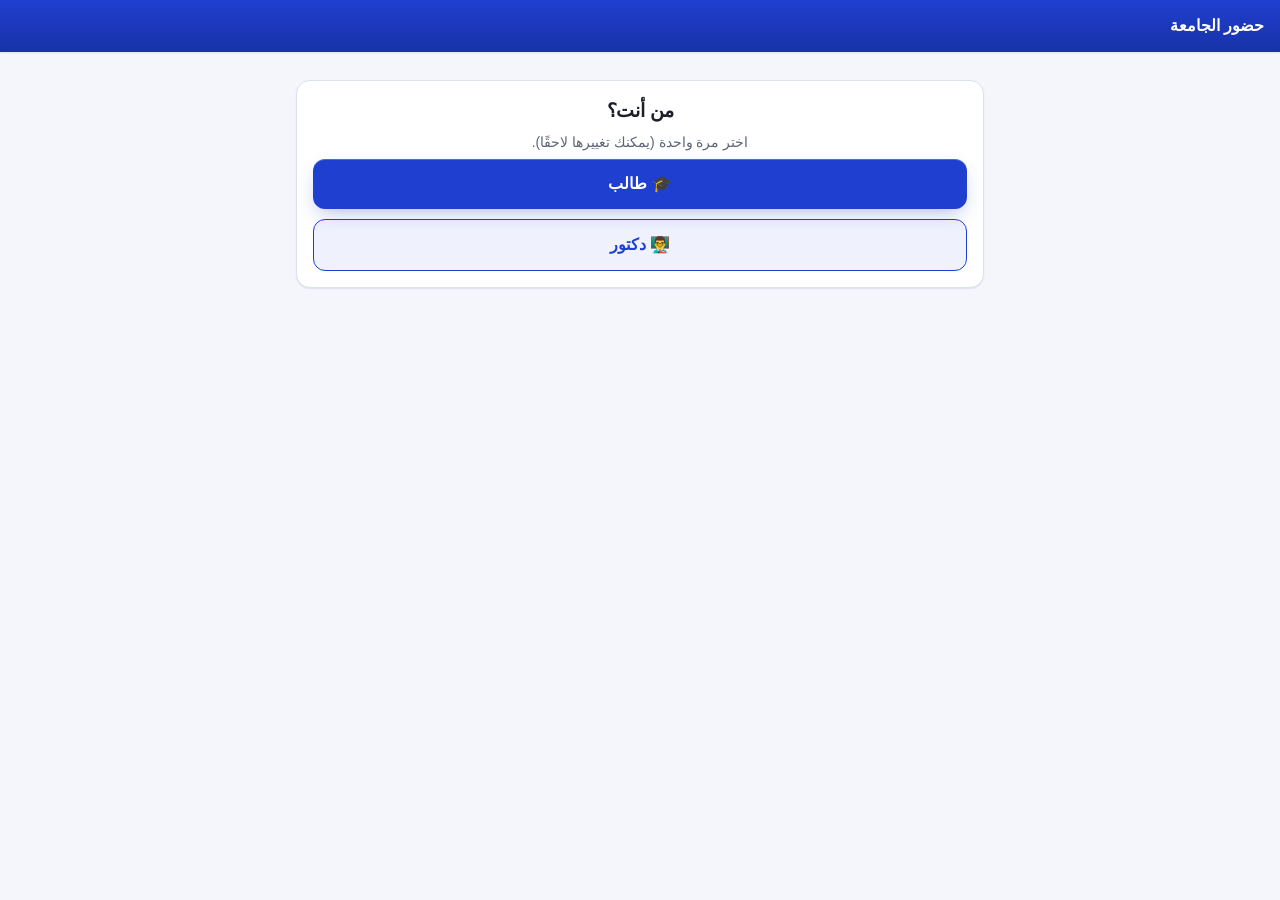
<file: pwa/index.html>
<!doctype html>
<html lang="ar" dir="rtl">
<head>
<meta charset="utf-8">
<meta name="viewport" content="width=device-width, initial-scale=1, viewport-fit=cover">
<meta name="theme-color" content="#1f3fd0">
<meta name="apple-mobile-web-app-capable" content="yes">
<meta name="mobile-web-app-capable" content="yes">
<meta name="apple-mobile-web-app-status-bar-style" content="default">
<meta name="apple-mobile-web-app-title" content="حضور">
<link rel="manifest" href="manifest.webmanifest">
<link rel="apple-touch-icon" href="icons/apple-touch-icon.png">
<link rel="icon" href="icons/icon-192.png">
<link rel="stylesheet" href="app.css">
<title>حضور الجامعة</title>
</head>
<body>
<div id="app"></div>
<div id="toast" role="status" aria-live="polite"></div>
<script src="vendor/jsQR.js"></script>
<script src="vendor/qrcode.js"></script>
<script src="core.js"></script>
<script src="ui.js"></script>
<script src="student.js"></script>
<script src="doctor.js"></script>
<script src="main.js"></script>
</body>
</html>
</file>
<file: pwa/app.css>
:root{
  /* نظام الألوان 60/30/10: --bg/--card أساس محايد (٦٠٪)، --text/--line تكميلي (٣٠٪)، --primary تمييز (١٠٪) */
  --bg:#f4f6fb; --card:#fff; --text:#1b1f2a; --muted:#5d6577; --faint:#8b93a6; --line:#dde2ee;
  --primary:#1f3fd0; --primary-700:#1832a8; --primary-text:#fff; --primary-tint:rgba(31,63,208,.07);
  --ok:#1b7f3b; --bad:#c62828; --warn:#b26a00;
  --chip:#eef1fb; --exam:#ffc000; --makeup:#ffee58; --prac:#8eaadb; --theory:#c9daf8;
  --shadow-sm:0 1px 2px rgba(31,45,90,.06), 0 1px 1px rgba(31,45,90,.04);
  --shadow-md:0 6px 20px -6px rgba(31,45,90,.16), 0 2px 6px rgba(31,45,90,.06);
  --shadow-primary:0 8px 20px -6px rgba(31,63,208,.38);
  --r-sm:10px; --r-md:14px; --r-lg:18px;
}
@media (prefers-color-scheme: dark){
  :root{
    --bg:#10131c; --card:#1a1f2d; --text:#eceff6; --muted:#9aa3b8; --faint:#6b7389; --line:#2a3246;
    --primary:#7b93ff; --primary-700:#9aafff; --primary-text:#0d1230; --primary-tint:rgba(123,147,255,.1);
    --chip:#232a40; --ok:#4cc16f; --bad:#ff6b6b; --warn:#ffb54d;
    --shadow-sm:0 1px 2px rgba(0,0,0,.35); --shadow-md:0 10px 26px -8px rgba(0,0,0,.55);
    --shadow-primary:0 10px 24px -6px rgba(123,147,255,.3);
  }
}
*{box-sizing:border-box;-webkit-tap-highlight-color:transparent}
html,body{margin:0;height:100%;background:var(--bg);color:var(--text);font-family:-apple-system,"Segoe UI",Tahoma,"Geeza Pro",Arial,sans-serif;font-size:16px;line-height:1.5;-webkit-font-smoothing:antialiased}
#app{min-height:100%;display:flex;flex-direction:column;padding-top:env(safe-area-inset-top,0px)}
header.top{padding:14px 16px;background:linear-gradient(180deg,var(--primary),var(--primary-700));color:var(--primary-text);font-weight:700;display:flex;align-items:center;justify-content:space-between;gap:8px;box-shadow:var(--shadow-sm)}
main{flex:1;padding:16px 16px calc(84px + env(safe-area-inset-bottom,0px));max-width:720px;width:100%;margin:0 auto}
nav.tabs{position:fixed;inset:auto 0 0 0;background:var(--card);border-top:1px solid var(--line);display:flex;padding-bottom:env(safe-area-inset-bottom,0px);z-index:5;box-shadow:0 -4px 16px rgba(31,45,90,.08)}
nav.tabs button{flex:1;border:0;background:none;color:var(--faint);padding:10px 2px 8px;font:inherit;font-size:12.5px;display:flex;flex-direction:column;align-items:center;gap:3px;transition:color .15s ease}
nav.tabs button .ic{font-size:21px;line-height:1;transition:transform .15s ease}
nav.tabs button.on{color:var(--primary);font-weight:700}
nav.tabs button.on .ic{transform:translateY(-1px) scale(1.08)}

/* بطاقات: ظل ناعم مموّه بلون الخلفية بدل رمادي صِرف، بلا حدود قاسية */
.card{background:var(--card);border:1px solid var(--line);border-radius:var(--r-md);padding:16px;margin:12px 0;box-shadow:var(--shadow-sm);transition:box-shadow .15s ease}

/* التسلسل الهرمي عبر الحجم والوزن والشفافية — لا تضخيم عشوائي */
h1,h2,h3{margin:0 0 4px;font-weight:700;letter-spacing:-.01em}
h2{font-size:19px} h3{font-size:16px}
p{margin:6px 0}
.muted{color:var(--muted);font-size:14px}
.faint{color:var(--faint);font-size:13px}
.ok{color:var(--ok)} .bad{color:var(--bad)} .warn{color:var(--warn)}

/* أزرار: تمييز ١٠٪ فقط، وميض داخلي خفيف يعطي عمقًا دون ثقل، وتفاعل لمسي واضح */
button.btn,a.btn{display:inline-block;border:0;border-radius:12px;background:var(--primary);color:var(--primary-text);
  padding:13px 18px;font:inherit;font-weight:700;text-align:center;text-decoration:none;min-height:44px;
  box-shadow:var(--shadow-primary), inset 0 1px 0 rgba(255,255,255,.22);
  transition:transform .12s ease, box-shadow .12s ease, opacity .12s ease}
button.btn:active,a.btn:active{transform:translateY(1px) scale(.99);box-shadow:0 3px 10px -4px rgba(31,63,208,.35)}
button.btn.block{display:block;width:100%}
button.btn.ghost{background:var(--primary-tint);color:var(--primary);border:1.5px solid var(--primary);box-shadow:none}
button.btn.danger{background:var(--bad);color:#fff;box-shadow:0 8px 20px -6px rgba(198,40,40,.35), inset 0 1px 0 rgba(255,255,255,.2)}
button.btn.small{padding:7px 14px;min-height:34px;font-size:14px;border-radius:10px}
button.btn:disabled{opacity:.45;box-shadow:none}
button.link{background:none;border:0;color:var(--primary);font:inherit;padding:6px 4px;text-decoration:underline;text-underline-offset:2px}

input,select,textarea{width:100%;font:inherit;font-size:16px;color:var(--text);background:var(--card);
  border:1.5px solid var(--line);border-radius:var(--r-sm);padding:11px 13px;margin:4px 0;transition:border-color .12s ease, box-shadow .12s ease}
input:focus,select:focus,textarea:focus{outline:none;border-color:var(--primary);box-shadow:0 0 0 3px var(--primary-tint)}
input.code{direction:ltr;text-align:center;letter-spacing:3px;font-size:22px;font-weight:700;text-transform:uppercase}
label{display:block;font-size:13px;color:var(--muted);margin-top:12px;font-weight:600}

.row{display:flex;gap:8px;align-items:center;flex-wrap:wrap}
.row.between{justify-content:space-between}
.chips{display:flex;gap:8px;overflow-x:auto;padding:4px 0}
.chip{border:1.5px solid var(--line);background:var(--chip);color:var(--text);border-radius:999px;padding:7px 16px;
  font:inherit;font-size:14px;white-space:nowrap;transition:background .12s ease, color .12s ease, border-color .12s ease, transform .1s ease}
.chip:active{transform:scale(.97)}
.chip.on{background:var(--primary);color:var(--primary-text);border-color:var(--primary);box-shadow:0 4px 12px -4px rgba(31,63,208,.4)}

.qrbox{background:#fff;padding:12px;border-radius:var(--r-md);display:inline-block;line-height:0;box-shadow:var(--shadow-md)}
.qrbox canvas{width:min(80vw,320px);height:min(80vw,320px);image-rendering:pixelated}
.center{text-align:center}
.cam{position:relative;border-radius:var(--r-md);overflow:hidden;background:#000;max-width:360px;margin:8px auto;box-shadow:var(--shadow-md)}
.cam video{width:100%;display:block;max-height:300px;object-fit:cover}

.list .item{display:flex;justify-content:space-between;align-items:center;gap:8px;padding:12px 0;border-bottom:1px solid var(--line)}
.list .item:last-child{border:0}
.ev{padding:8px 0;border-bottom:1px dashed var(--line);font-size:14px}

.tt{border-radius:var(--r-sm);padding:12px 14px;margin:8px 0;color:#000;background:var(--theory);box-shadow:var(--shadow-sm)}
.tt.prac{background:var(--prac)} .tt.makeup{background:var(--makeup)} .tt.exam{background:var(--exam)}
.tt small{display:block;opacity:.75;margin-top:2px}

.sheet{overflow-x:auto;border:1px solid var(--line);border-radius:var(--r-sm)}
.sheet table{border-collapse:collapse;min-width:100%;font-size:13px}
.sheet th,.sheet td{border:1px solid var(--line);padding:6px 8px;text-align:center;white-space:nowrap}
.sheet th{background:var(--chip);font-weight:700} .sheet td.n{text-align:right;min-width:150px}

.badge{display:inline-block;background:var(--chip);border-radius:8px;padding:3px 10px;font-size:12.5px;font-weight:600}
.countline{font-weight:700;margin:8px 0;font-variant-numeric:tabular-nums}

/* تنبيه عابر: ظل داكن ناعم بدل أسود صِرف، وحركة انزلاق خفيفة بدل ظهور فجائي */
#toast{position:fixed;left:16px;right:16px;bottom:calc(92px + env(safe-area-inset-bottom,0px));
  background:#20242fe6;backdrop-filter:blur(6px);color:#fff;border-radius:var(--r-md);padding:13px 16px;
  box-shadow:0 10px 28px -8px rgba(0,0,0,.45);
  opacity:0;transform:translateY(6px);pointer-events:none;transition:opacity .22s ease, transform .22s ease;
  z-index:20;text-align:center;white-space:pre-line}
#toast.show{opacity:.97;transform:translateY(0)}

.hint{background:var(--chip);border-radius:var(--r-md);padding:12px 14px;font-size:14px;border:1px solid var(--line)}
dialog{border:0;border-radius:var(--r-lg);padding:20px;max-width:92vw;width:420px;background:var(--card);color:var(--text);box-shadow:var(--shadow-md)}
dialog::backdrop{background:rgba(10,14,28,.5);backdrop-filter:blur(2px)}

/* إتاحة: مؤشر تركيز واضح على كل عنصر قابل للتفاعل عند التنقل بالكيبورد */
button:focus-visible,a:focus-visible,.chip:focus-visible{outline:2px solid var(--primary);outline-offset:2px}
</file>
